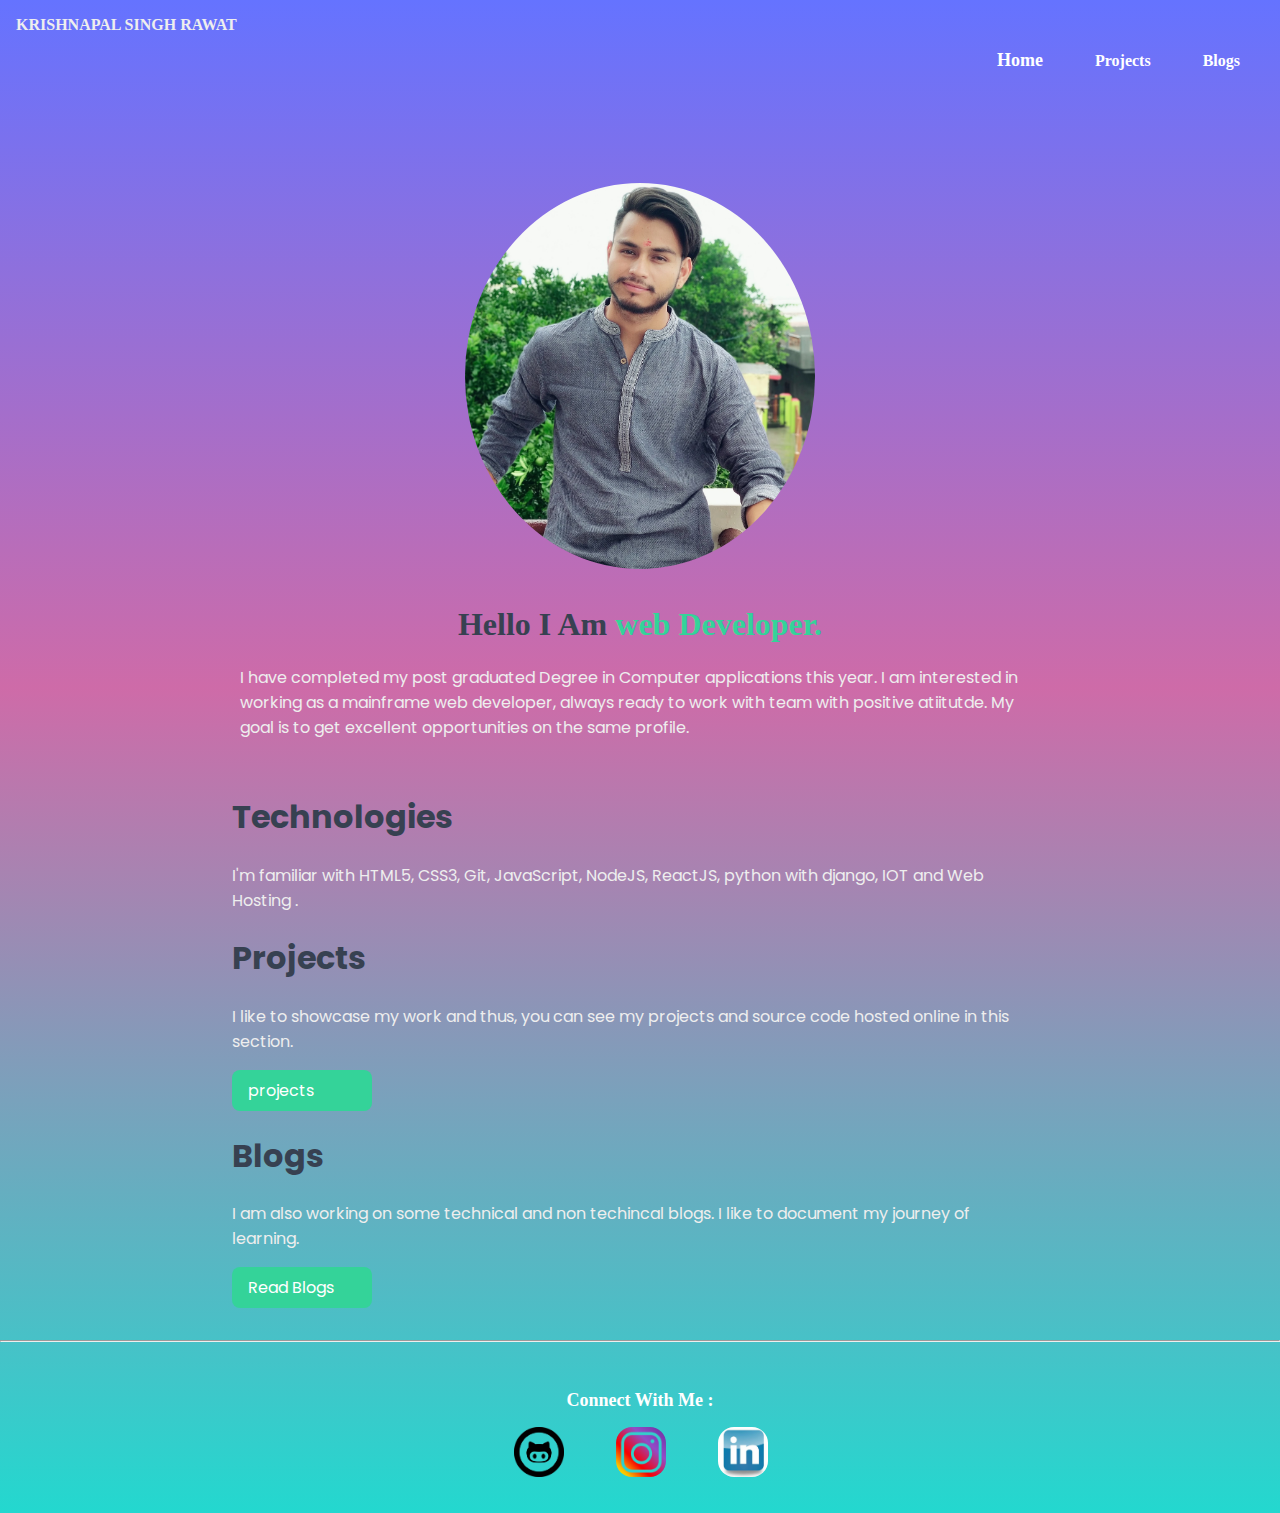
<file: index.html>
<!DOCTYPE html>
<html lang="en">
<head>
    <meta charset="UTF-8">
    <meta name="viewport" content="width=device-width, initial-scale=1.0">
    <title> home | krishnapal singh rawat </title>
    <link href="style.css" rel="stylesheet" />
</head>
<body>
    <nav class="navigation container">
        <div class="nav-brand"><a href="/"> KRISHNAPAL SINGH RAWAT</a></div>
        <ul class="list-non-bullet nav-pills">
            <li class="item-inline">
                <a class="link link-active" href="/">Home</a>
            </li>
            <li class="item-inline">
                <a class="link " href="/projects.html">Projects</a>
            </li>
            <li class="item-inline">
                <a class="link" href="/blogs.html">Blogs</a>
            </li>
        </ul>
    </nav>

    <header class="hero">
        <img class="hero-img" src="images/hero.jpg" />
        <h1 class="hero-heading">Hello I Am <span class="heading-inverted"> web Developer.</span> </h1>
            <p class="container-center">I have completed my post graduated Degree in Computer applications this year. I am interested in working as a mainframe web developer, always ready to work with team with positive atiitutde.
             My goal is to get excellent opportunities on the same profile.</p>
    </header>

    <section class="section ow">
        <div class="container container-center">
            <h1>Technologies</h1>
            <p>I'm familiar with HTML5, CSS3, Git, JavaScript, NodeJS, ReactJS, python with django, IOT and Web Hosting
              .  
            </p>
        </div>
    </section>

    <section class="section">
        <div class="container container-center">
            <h1>Projects</h1>
            <p>I like to showcase my work and thus, you can see my projects and source code hosted online in this section.</p>
            <a class="link primary-link" href="/projects.html"> projects</a>
        </div>
    </section>

    <section class="section">
        <div class="container container-center">
            <h1>Blogs</h1>
            <p>I am also working on some technical and non techincal blogs. I like to document my journey of learning.</p>
            <a class="link secondary-link" href="/blogs.html">Read Blogs</a>
        </div>
    </section>
    
    
    <hr>


    <footer class="footer">
        <div class="footer-header">Connect With Me : </div>
        <ul class="social-links list-non-bullet">
            <li class="item-inline">
                <a class="link" href="https://github.com/krishkprawat"><img class="social-img" src="images/git.png">
                
                </a>
            </li>
            <li class="item-inline">
                <a class="link" href="https://www.instagram.com/happi.ly.insane/?hl=en"><img class="social-img" src="images/insta.png">
                    
                </a>
            </li>
            <li class="item-inline">
                <a class="link" href="https://www.linkedin.com/in/krishnapal-rawat-014343192"><img class="social-img" src="images/linkdin.png">
                    
                </a>
            </li>
            
        </ul>
    </footer>

</body>
</html>
</file>
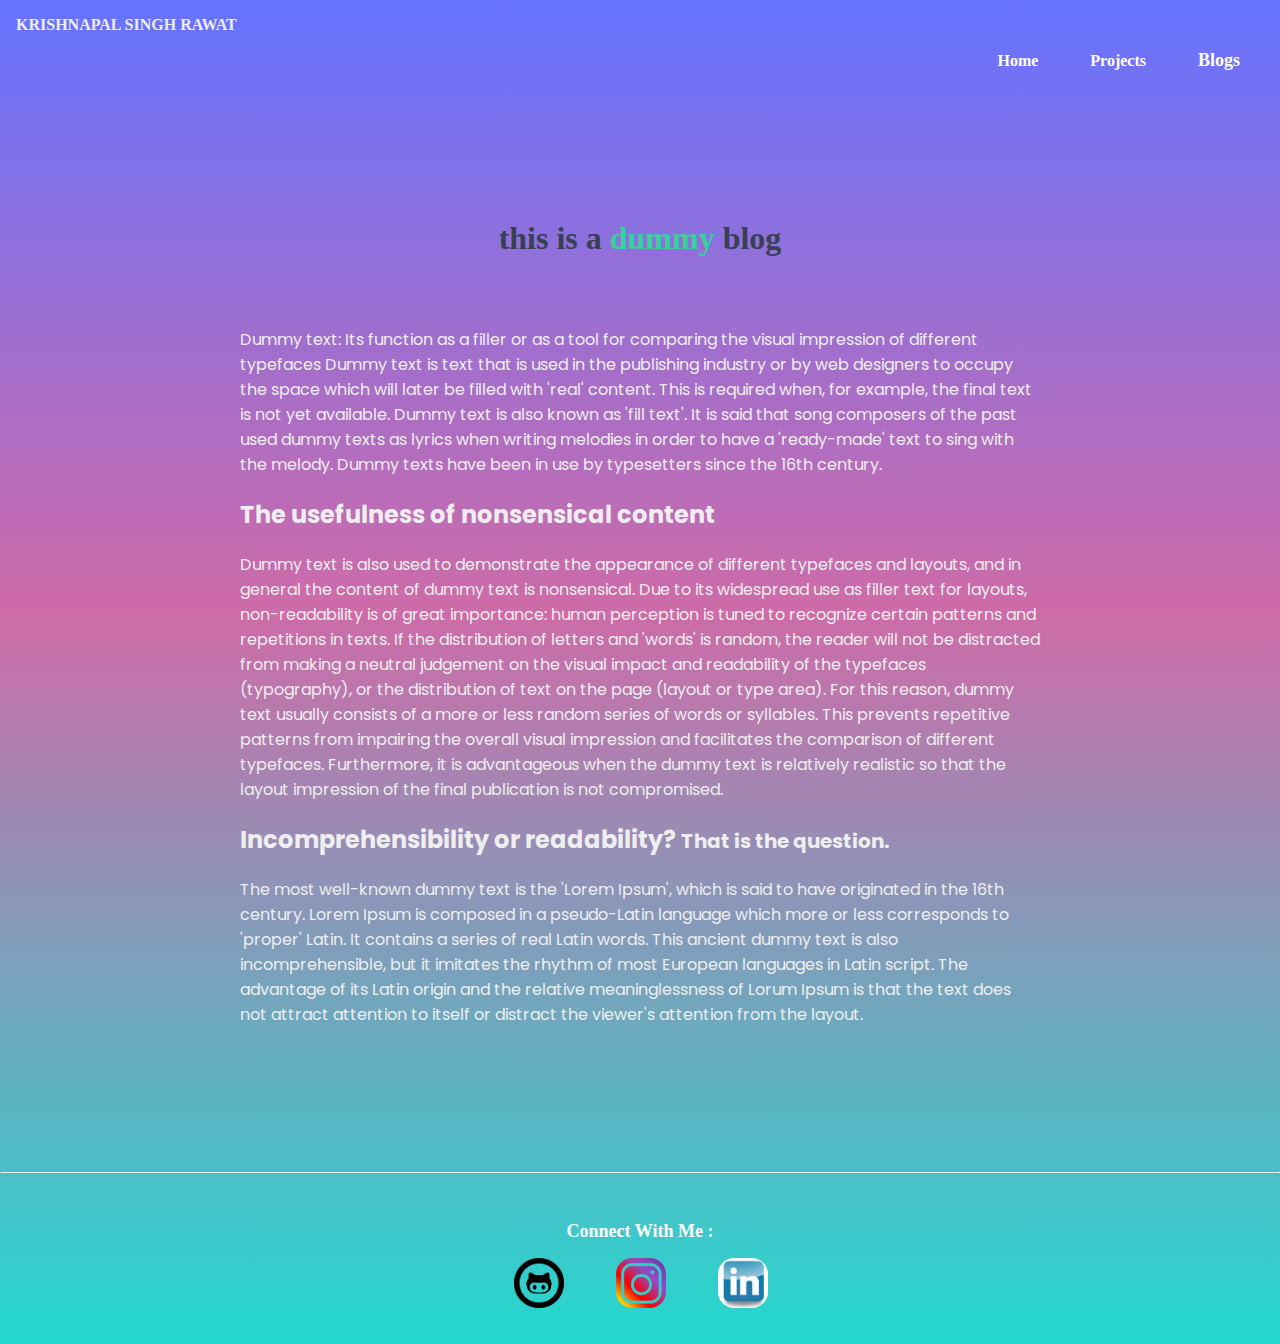
<file: blogs.html>
<!DOCTYPE html>
<html lang="en">

<head>
    <meta charset="UTF-8">
    <meta name="viewport" content="width=device-width, initial-scale=1.0">
    <link href="style.css" rel="stylesheet" />
    <title>blogs | krishnapal</title>
</head>

<body>
    <nav class="navigation container">
        <div class="nav-brand"><a href="/">KRISHNAPAL SINGH RAWAT</a></div>
        <ul class="list-non-bullet nav-pills">
            <li class="item-inline">
                <a class="link" href="/">Home</a>
            </li>
            <li class="item-inline">
                <a class="link" href="/projects.html">Projects</a>
            </li>
            <li class="item-inline">
                <a class="link link-active" href="/blogs.html">Blogs</a>
            </li>
        </ul>
    </nav>

    <header class="hero">
        <h1 class="hero-heading">this is a <span class="heading-inverted">dummy</span> blog</h1>
    </header>

    <article class="container-center showcase-blog">
        <p>
            Dummy text: Its function as a filler or as a tool for comparing the visual impression of different typefaces Dummy text is text that is used in the publishing industry or by web designers to occupy the space which will later be filled with 'real' content. This is required when, for example, the final text is not yet available. Dummy text is also known as 'fill text'. It is said that song composers of the past used dummy texts as lyrics when writing melodies in order to have a 'ready-made' text to sing with the melody. Dummy texts have been in use by typesetters since the 16th century.
        </p>

        <h2>The usefulness of nonsensical content</h2>
        <p>
            Dummy text is also used to demonstrate the appearance of different typefaces and layouts, and in general the content of dummy text is nonsensical. Due to its widespread use as filler text for layouts, non-readability is of great importance: human perception is tuned to recognize certain patterns and repetitions in texts. If the distribution of letters and 'words' is random, the reader will not be distracted from making a neutral judgement on the visual impact and readability of the typefaces (typography), or the distribution of text on the page (layout or type area). For this reason, dummy text usually consists of a more or less random series of words or syllables. This prevents repetitive patterns from impairing the overall visual impression and facilitates the comparison of different typefaces. Furthermore, it is advantageous when the dummy text is relatively realistic so that the layout impression of the final publication is not compromised.
        </p>
        

        <h2> Incomprehensibility or readability? <small>That is the question.</small> </h2>
        <p>
            The most well-known dummy text is the 'Lorem Ipsum', which is said to have originated in the 16th century. Lorem Ipsum is composed in a pseudo-Latin language which more or less corresponds to 'proper' Latin. It contains a series of real Latin words. This ancient dummy text is also incomprehensible, but it imitates the rhythm of most European languages in Latin script. The advantage of its Latin origin and the relative meaninglessness of Lorum Ipsum is that the text does not attract attention to itself or distract the viewer's attention from the layout.
        </p>
        
    </article>
    <hr>


    <footer class="footer">
        <div class="footer-header">Connect With Me : </div>
        <ul class="social-links list-non-bullet">
            <li class="item-inline">
                <a class="link" href="https://github.com/krishkprawat"><img class="social-img" src="images/git.png">
                
                </a>
            </li>
            <li class="item-inline">
                <a class="link" href="https://www.instagram.com/happi.ly.insane/?hl=en"><img class="social-img" src="images/insta.png">
                    
                </a>
            </li>
            <li class="item-inline">
                <a class="link" href="https://www.linkedin.com/in/krishnapal-rawat-014343192"><img class="social-img" src="images/linkdin.png">
                    
                </a>
            </li>
            
        </ul>
    </footer>

</body>

</html>
</file>
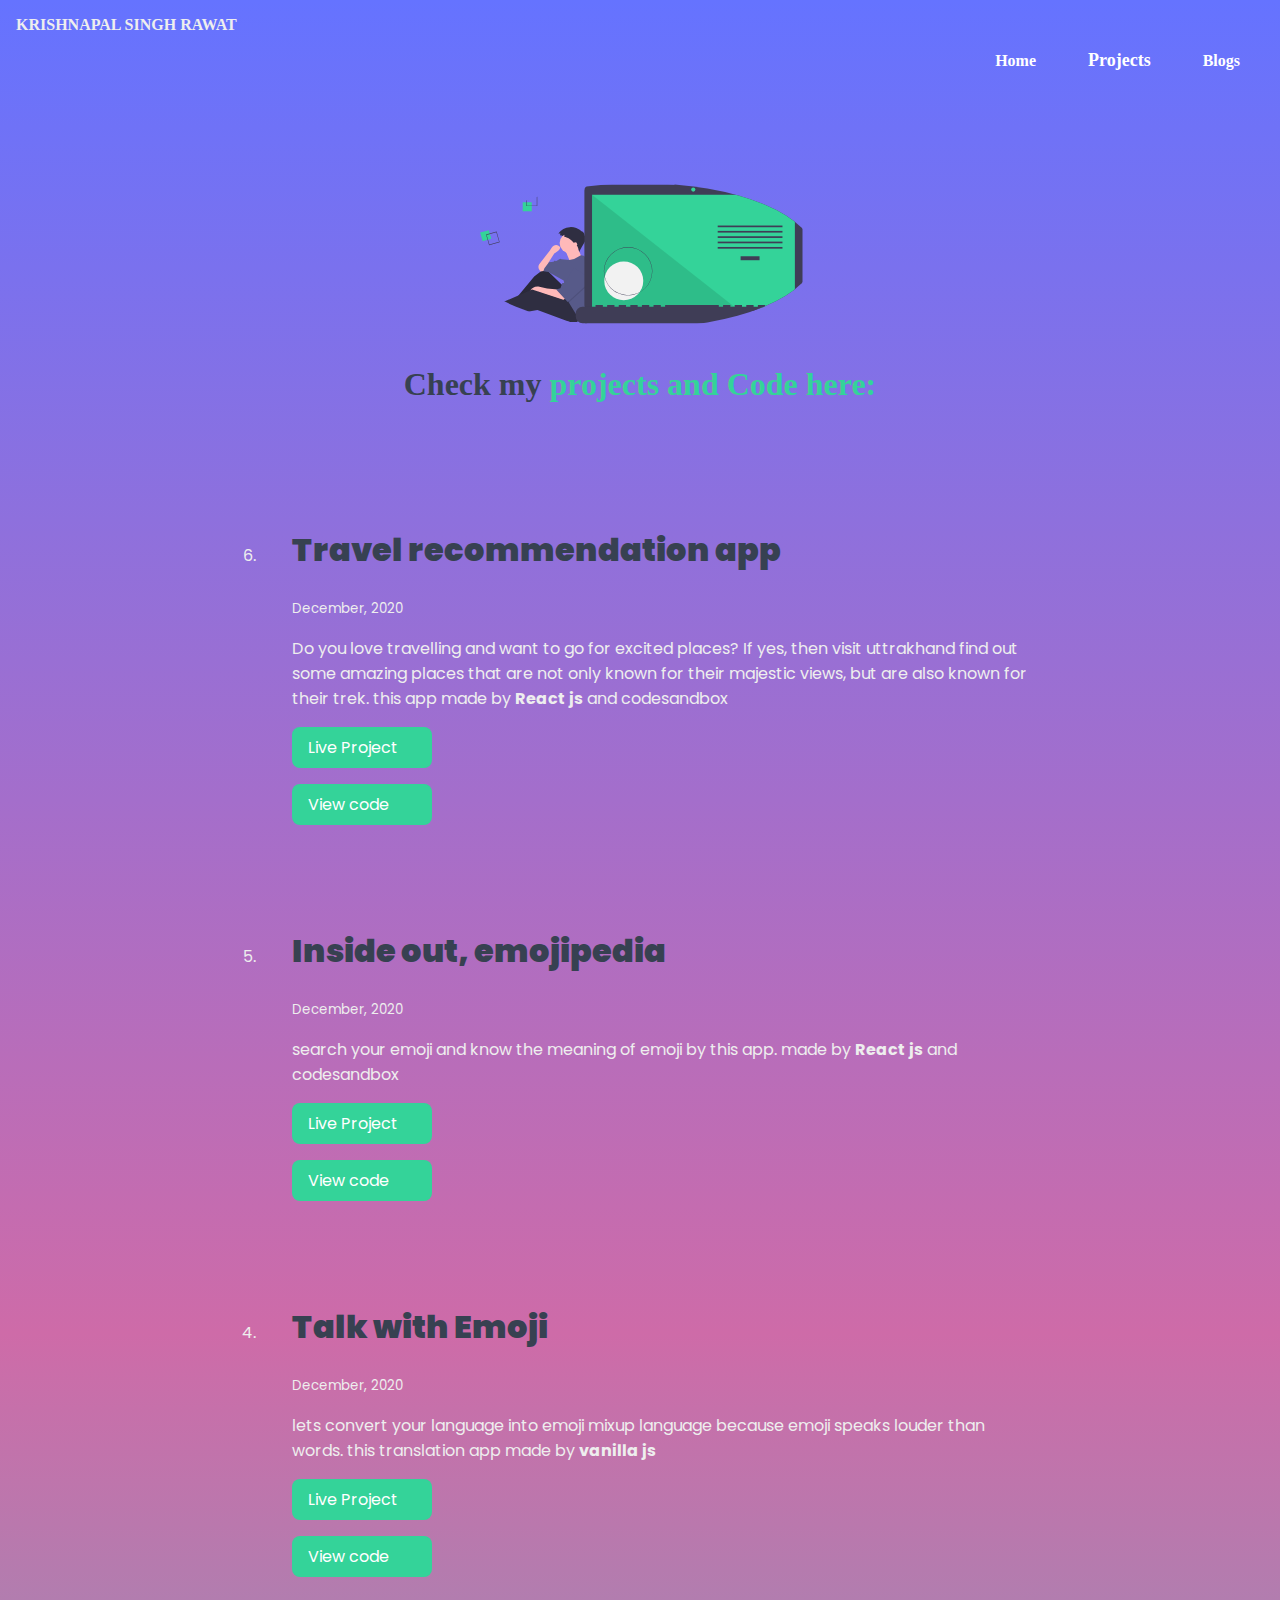
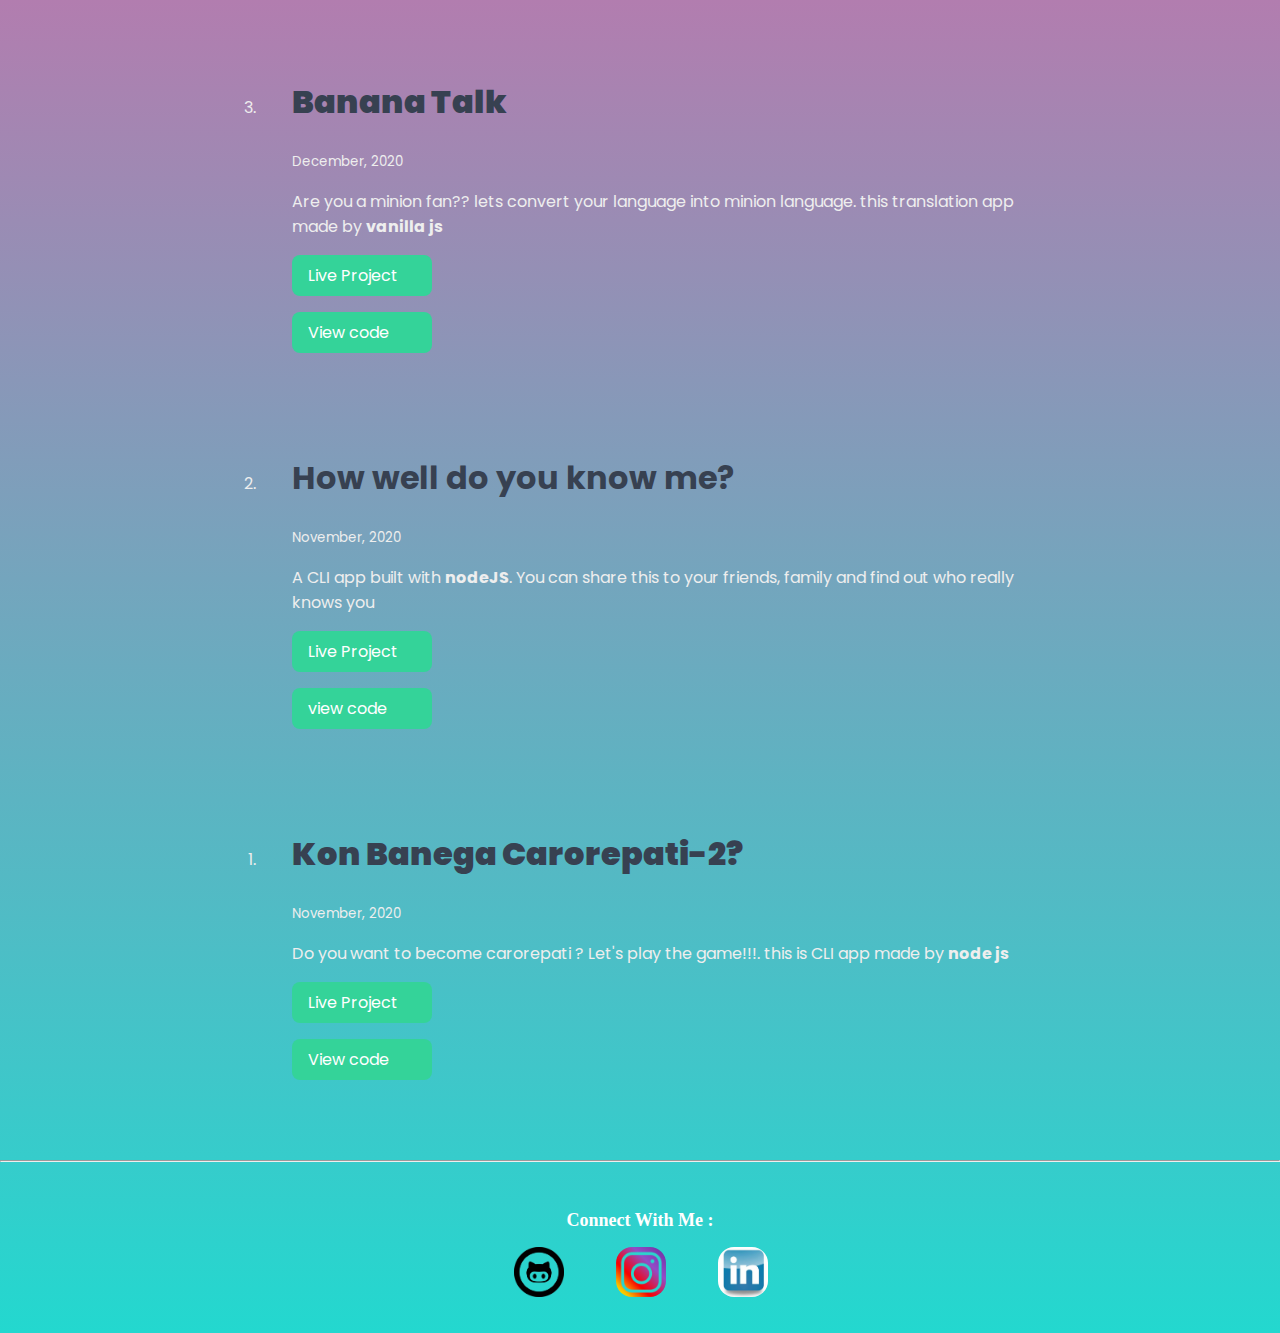
<file: projects.html>
<!DOCTYPE html>
<html lang="en">
<head>
    <meta charset="UTF-8">
    <meta name="viewport" content="width=device-width, initial-scale=1.0">
    <link href="style.css" rel="stylesheet" />
    <title>projects | krishnapal singh rawat</title>
</head>
<body>
    <nav class="navigation container">
        <div class="nav-brand"><a href="/">KRISHNAPAL SINGH RAWAT</a></div>
        <ul class="list-non-bullet nav-pills">
            <li class="item-inline">
                <a class="link" href="/">Home</a>
            </li>
            <li class="item-inline">
                <a class="link link-active" href="/projects.html">Projects</a>
            </li>
            <li class="item-inline">
                <a class="link " href="/blogs.html">Blogs</a>
            </li>
        </ul>
    </nav>

    <header class="hero">
        <img class="hero-img" src="images/project.svg" />
        <h1 class="hero-heading">Check my<span class="heading-inverted"> projects and Code here:</span></h1>
    </header>

    <ol reversed>
        <li class="container-center">

            <div class="showcase-list container container-center ">
                <h1><strong> Travel recommendation app </strong></h1>
            <small>December, 2020</small>
            <p> Do you love travelling and want to go for excited places? If yes, then visit uttrakhand find out some amazing places that are not only known for their majestic views, but are also known for their trek. this app made by <strong>React js</strong> and codesandbox</p>

            <a class="link primary-link" href="https://qqr6y.csb.app/">Live Project</a>
            <a class="link secondary-link" href="https://github.com/krishkprawat/travel-recommendation-uk">View code</a>

            </div>
            
        </li>
        <li class="container-center">

            <div class="showcase-list container container-center ">
                <h1><strong> Inside out, emojipedia </strong></h1>
            <small>December, 2020</small>
            <p>search your emoji and know the meaning of emoji by this app. made by <strong> React js</strong> and codesandbox</p>

            <a class="link primary-link" href="https://rumle.csb.app/">Live Project</a>
            <a class="link secondary-link" href="https://github.com/krishkprawat/emoji-app">View code</a>

            </div>
            
        </li>

        <li class="container-center">

            <div class="showcase-list container container-center ">
                <h1><strong> Talk with Emoji </strong></h1>
            <small>December, 2020</small>
            <p>lets convert your language into emoji mixup language because emoji speaks louder than words. this translation app made by <strong>vanilla js</strong></p>

            <a class="link primary-link" href="https://talk-with-emoji.netlify.app/">Live Project</a>
            <a class="link secondary-link" href="https://github.com/krishkprawat/emoji-translator">View code</a>

            </div>
            
        </li>
        
        <li class="container-center">

            <div class="showcase-list container container-center ">
                <h1><strong> Banana Talk </strong></h1>
            <small>December, 2020</small>
            <p>Are you a minion fan?? lets convert your language into minion language. this translation app made by <strong>vanilla js</strong></p>

            <a class="link primary-link" href="https://minionbanantalk.netlify.app/">Live Project</a>
            <a class="link secondary-link" href="https://github.com/krishkprawat/banana-talk">View code</a>

            </div>
            
        </li>


        <li class="container-center">
            
            <div class="showcase-list container container-center ">
                <h1>How well do you know me?</h1>
                <small>November, 2020</small>
                <p>A CLI app built with <strong>nodeJS</strong>. You can share this to your friends, family  and find out who really knows you</p>
    
                <a class="link primary-link" href="https://repl.it/@kprawat/endgame-my-quiz-?embed=1&output=1#index.js">Live Project</a>
                <a class="link secondary-link" href="https://github.com/krishkprawat/CLI-quiz-01"> view code</a>
            </div>
            
        </li>

        <li class="container-center">
            <div class="showcase-list container container-center ">
                <h1><strong>Kon Banega Carorepati-2?</strong></h1>
            <small>November, 2020</small>
            <p>Do you want to become carorepati ? Let's play the game!!!. this is CLI app made by <strong>node js</strong></p>

            <a class="link primary-link" href="https://repl.it/@kprawat/kbc-quiz-1?embed=1&output=1#index.js">Live Project</a>
            <a class="link secondary-link" href="https://github.com/krishkprawat/kbc-quiz">View code</a>

            </div>
            
        </li>

    </ol>

    <hr>

    <footer class="footer">
        <div class="footer-header">Connect With Me : </div>
        <ul class="social-links list-non-bullet">
            <li class="item-inline">
                <a class="link" href="https://github.com/krishkprawat"><img class="social-img" src="images/git.png">
                
                </a>
            </li>
            <li class="item-inline">
                <a class="link" href="https://www.instagram.com/happi.ly.insane/?hl=en"><img class="social-img" src="images/insta.png">
                    
                </a>
            </li>
            <li class="item-inline">
                <a class="link" href="https://www.linkedin.com/in/krishnapal-rawat-014343192"><img class="social-img" src="images/linkdin.png">
                    
                </a>
            </li>
            
        </ul>
    </footer>

    
</body>
</html>
</file>
<file: style.css>
@import url('https://fonts.googleapis.com/css2?family=Poppins:wght@300&display=swap');

:root{
    --primary-color:#34D399;
    --dark-grey: #374151;
    /* --off-white: #F3F4F6; */
     background-color:#ECFDF5;
    
}

body{
    font-family: font-family: font-family: 'Poppins', sans-serif;
    margin:0px;
    color: #eeeeee;
  background-image: linear-gradient(
    to bottom,
    rgb(101, 115, 255),
    rgb(122, 113, 238),
    rgb(143, 112, 220),
    rgb(164, 110, 203),
    rgb(185, 109, 185),
    rgb(206, 107, 168),
    rgb(178, 125, 175),
    rgb(149, 143, 181),
    rgb(121, 162, 188),
    rgb(92, 180, 194),
    rgb(64, 198, 201),
    rgb(35, 216, 207)
  )
    
}

hr{
    margin: 2rem 0rem;
}

/*spaces*/
.margin-md{
    margin:3rem;
}

/** container **/
.container{
    padding-left: 0rem;
    padding-right: 1rem;
    
}

.container-center{
    max-width:800px;
    margin:auto;
    font-family: "Poppins";
}

/**links**/
.link{
    text-decoration: none;
    padding: 0.5rem 1rem;
    box-sizing:border-box;
}

.primary-link{
    background-color: var(--primary-color);
    border-radius: 0.5rem;
    color:white;
    display:block;
    max-width:140px;
    margin: 1rem 1rem 1rem 0rem;

}
.secondary-link{
    background-color: var(--primary-color);
    border-radius: 0.5rem;
    color:white;
    display:block;
    max-width:140px;
    margin: 1rem 1rem 1rem 0rem;


}

/**BEM naming/*

/**list**/
.non-bullet{
    list-style:none;
    padding-inline-start:0px;
}

.item-inline{
    display: inline;
    padding: 0rem 0.5rem;
}

/**navigations*/

.navigation{
    /* background-color: var(--primary-color);
    color: white; */
    padding: 1rem;
    border-bottom-left-radius: 1rem;
    border-top-right-radius: 1rem;
}

.navigation .nav-brand{
    font-weight: bold;
    
}
.nav-brand a {
    text-decoration: none;
    color: inherit;
}

.navigation .nav-pills{
    text-align: right;
    font-weight: bolder;

}
.navigation .link{
    color:white;
}

.navigation .link-active{
    font-weight: bold;
    color:white;
    font-size: large;
    
}

/*header*/

h1 {
    color:var(--dark-grey);
}

.hero{
    padding:2rem;
    padding-top:5rem;
    
}

.hero .hero-img{
    
    width:350px;
    display: block;
    margin: auto;
    border-radius:50%;
}

.hero .hero-heading{
    color: var(--dark-grey);
    padding-top:1rem;
    text-align: center;
}



.hero .hero-heading .heading-inverted {
    color:var(--primary-color);
}

.section h3 {
    text-align: center;
    

}
/* .ow{
    background-color:var(--off-white);

} */

/*footer*/
.footer{
    /* background-color: var(--primary-color); */
    padding:1rem 1rem;
    text-align:center;
    color: white;
    border-top-right-radius: 1rem;
    border-bottom-left-radius: 1rem;

}

.footer .footer-header{
    font-weight: bold;
    font-size: large;
}

.footer .link{
    color:white; */
    
}
.footer ul{
    padding-inline-start: 2px;
}

.showcase-list{
    padding:2rem;
}

.showcase-blog{
    padding-bottom:6rem;
}

.social{
    list-style: none;
}
.social-img{
    max-width:50px;
    border-radius: 1rem;
}
</file>
